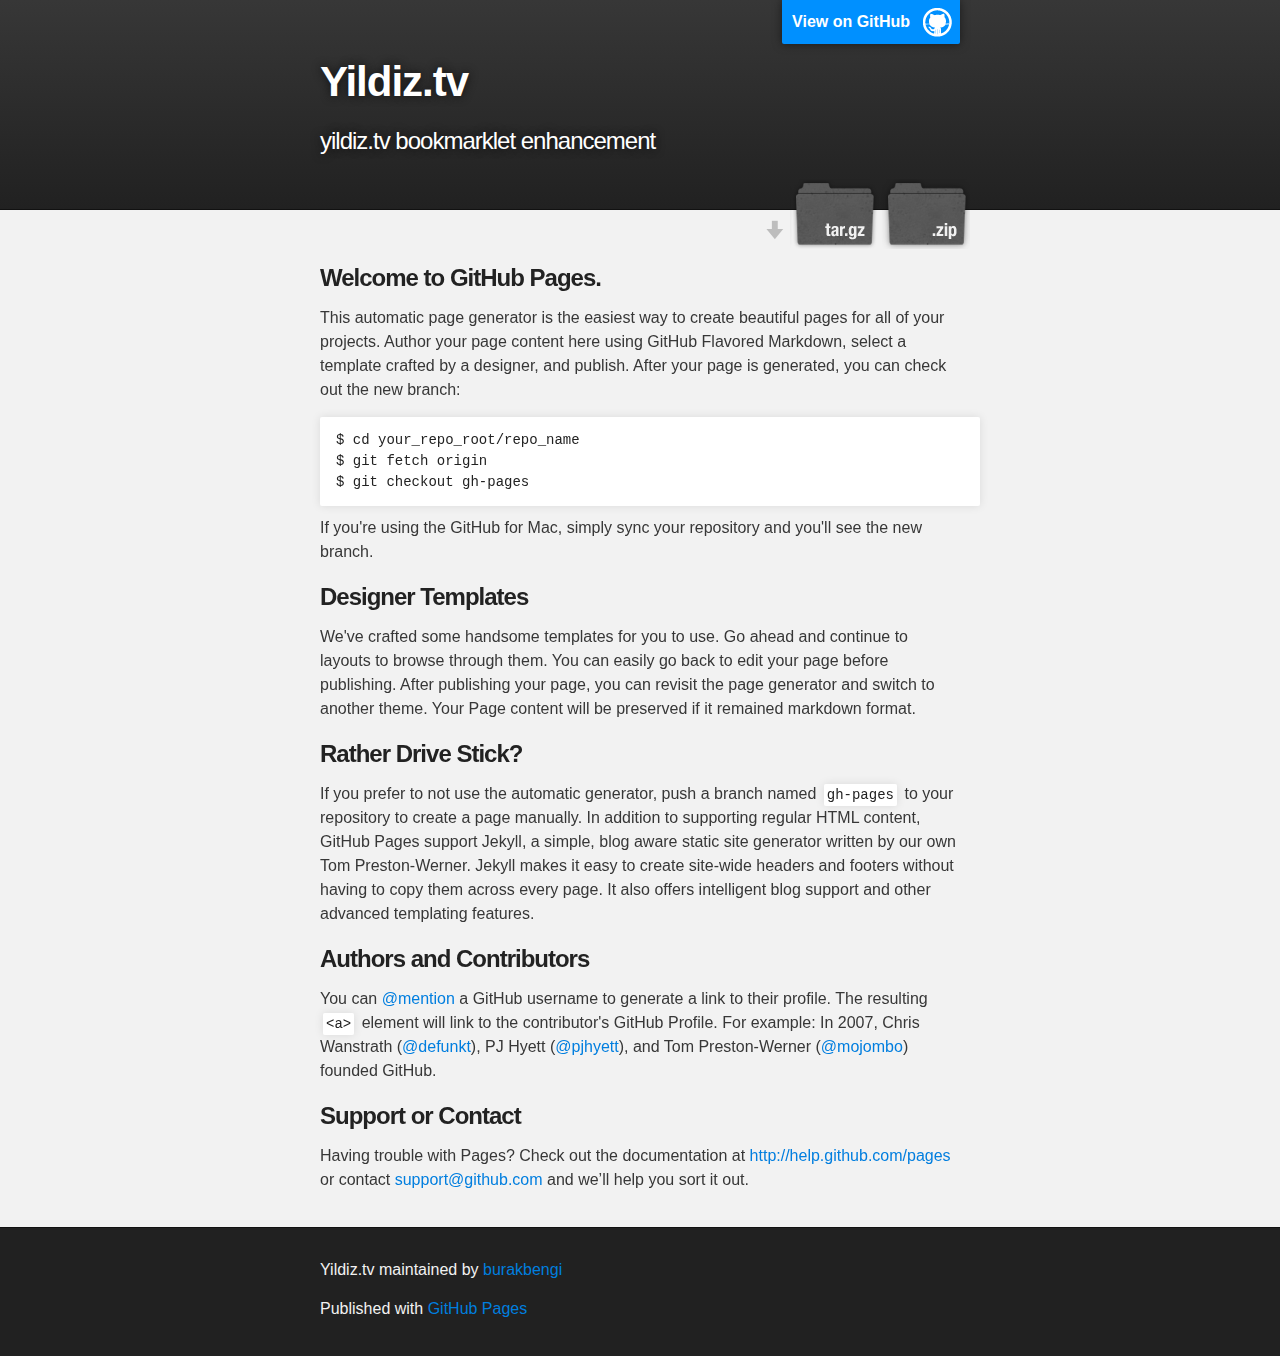
<file: index.html>
<!DOCTYPE html>
<html>

  <head>
    <meta charset='utf-8' />
    <meta http-equiv="X-UA-Compatible" content="chrome=1" />
    <meta name="description" content="Yildiz.tv : yildiz.tv bookmarklet enhancement" />

    <link rel="stylesheet" type="text/css" media="screen" href="stylesheets/stylesheet.css">

    <title>Yildiz.tv</title>
  </head>

  <body>

    <!-- HEADER -->
    <div id="header_wrap" class="outer">
        <header class="inner">
          <a id="forkme_banner" href="https://github.com/burakbengi/yildiz.tv">View on GitHub</a>

          <h1 id="project_title">Yildiz.tv</h1>
          <h2 id="project_tagline">yildiz.tv bookmarklet enhancement</h2>

            <section id="downloads">
              <a class="zip_download_link" href="https://github.com/burakbengi/yildiz.tv/zipball/master">Download this project as a .zip file</a>
              <a class="tar_download_link" href="https://github.com/burakbengi/yildiz.tv/tarball/master">Download this project as a tar.gz file</a>
            </section>
        </header>
    </div>

    <!-- MAIN CONTENT -->
    <div id="main_content_wrap" class="outer">
      <section id="main_content" class="inner">
        <h3>Welcome to GitHub Pages.</h3>

<p>This automatic page generator is the easiest way to create beautiful pages for all of your projects. Author your page content here using GitHub Flavored Markdown, select a template crafted by a designer, and publish. After your page is generated, you can check out the new branch:</p>

<pre><code>$ cd your_repo_root/repo_name
$ git fetch origin
$ git checkout gh-pages
</code></pre>

<p>If you're using the GitHub for Mac, simply sync your repository and you'll see the new branch.</p>

<h3>Designer Templates</h3>

<p>We've crafted some handsome templates for you to use. Go ahead and continue to layouts to browse through them. You can easily go back to edit your page before publishing. After publishing your page, you can revisit the page generator and switch to another theme. Your Page content will be preserved if it remained markdown format.</p>

<h3>Rather Drive Stick?</h3>

<p>If you prefer to not use the automatic generator, push a branch named <code>gh-pages</code> to your repository to create a page manually. In addition to supporting regular HTML content, GitHub Pages support Jekyll, a simple, blog aware static site generator written by our own Tom Preston-Werner. Jekyll makes it easy to create site-wide headers and footers without having to copy them across every page. It also offers intelligent blog support and other advanced templating features.</p>

<h3>Authors and Contributors</h3>

<p>You can <a href="https://github.com/blog/821" class="user-mention">@mention</a> a GitHub username to generate a link to their profile. The resulting <code>&lt;a&gt;</code> element will link to the contributor's GitHub Profile. For example: In 2007, Chris Wanstrath (<a href="https://github.com/defunkt" class="user-mention">@defunkt</a>), PJ Hyett (<a href="https://github.com/pjhyett" class="user-mention">@pjhyett</a>), and Tom Preston-Werner (<a href="https://github.com/mojombo" class="user-mention">@mojombo</a>) founded GitHub.</p>

<h3>Support or Contact</h3>

<p>Having trouble with Pages? Check out the documentation at <a href="http://help.github.com/pages">http://help.github.com/pages</a> or contact <a href="mailto:support@github.com">support@github.com</a> and we’ll help you sort it out.</p>
      </section>
    </div>

    <!-- FOOTER  -->
    <div id="footer_wrap" class="outer">
      <footer class="inner">
        <p class="copyright">Yildiz.tv maintained by <a href="https://github.com/burakbengi">burakbengi</a></p>
        <p>Published with <a href="http://pages.github.com">GitHub Pages</a></p>
      </footer>
    </div>

    

  </body>
</html>
</file>
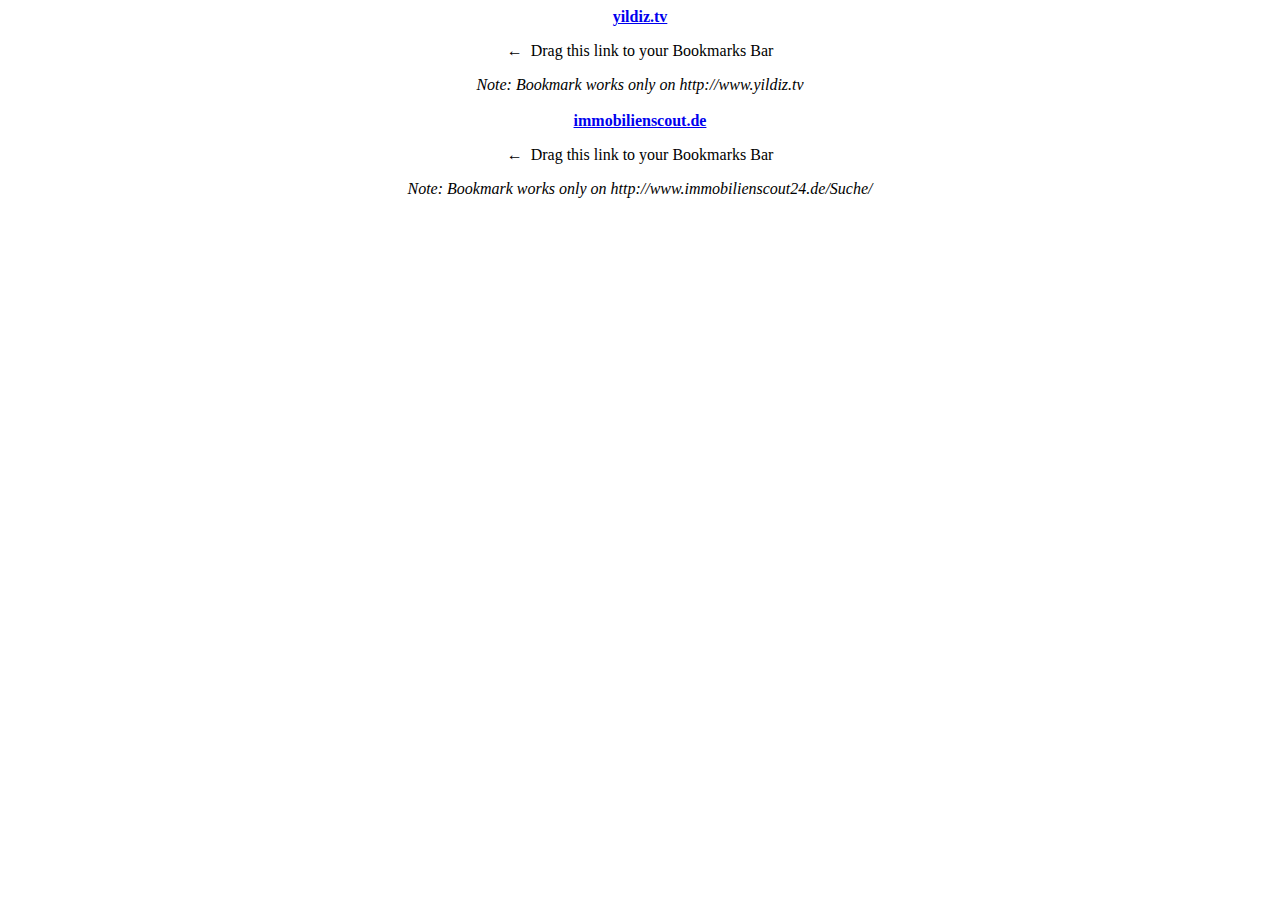
<file: bookmarklet.html>
﻿<!DOCTYPE html>
<html>
	<head>
		<title>Bookmarklet link with icon</title>
	</head>
	<link rel="icon" href="http://www.weebly.com/uploads/1/2/0/5/12054665/yildiz_tv.png" type="image/x-icon" />
	<link rel="stylesheet" href="http://www.weebly.com/uploads/1/2/0/5/12054665/bookmarklet.css" type="text/css" media="all"/>
	<body>
		<script>
		  top["bookmarklet-url@phtm"] = ''
		    +'<!DOCTYPE html>'
		    +'<html>'
		      +'<head>'
			+'<title>Yildiz.tv</title>'
			+'<link rel="icon"href="https://raw.github.com/burakbengi/yildiz.tv/gh-pages/yildiz_tv.png?r=' + Math.random()*99999999 + '" />'
		      +'</head>'
		      +'<body>'
			+'<script>'
			  +'window.onload=function(){'
			    +'window.setTimeout(function(){'
			      +'history.back();'
			    +'},250);'
			  +'};'
			+'</scr'+'ipt>'
		      +'</body>'
		    +'</html>'
		  ;
		</script>
		<center><div class="PinItButtonContainer"><div class="PinButton"><div class="ButtonHolder"><a onclick="alert('Drag me to the bookmarks bar'); return false;" ondragend="location.href = this.href;" href="javascript:if(top['bookmarklet-url@phtm']){top['bookmarklet-url@phtm'];}else{void((function(){var%20e=document.createElement('script');e.setAttribute('type','text/javascript');e.setAttribute('charset','UTF-8');e.setAttribute('src','https://raw.github.com/burakbengi/yildiz.tv/gh-pages/canlitv.js?r='+Math.random()*99999999);document.body.appendChild(e)})());}" title="yildiz.tv" class="BigPinItButton"><strong>yildiz.tv</strong><span></span></a><p class="ButtonInstructions">←&nbsp;&nbsp;Drag this link to your Bookmarks Bar</p></div></div></div>
		<div><em>Note: Bookmark works only on http://www.yildiz.tv</em></div></center></br>
		<center><div class="PinItButtonContainer"><div class="PinButton"><div class="ButtonHolder"><a onclick="alert('Drag me to the bookmarks bar'); return false;" href="javascript:void((function(){var e=document.createElement('script');e.setAttribute('type','text/javascript');e.setAttribute('charset','UTF-8');e.setAttribute('src','https://raw.github.com/burakbengi/immo_scout/gh-pages/immo_scout.js?r='+Math.random()*99999999);document.body.appendChild(e)})());" title="immobilienscout.de" class="BigPinItButton"><strong>immobilienscout.de</strong><span></span></a><p class="ButtonInstructions">←&nbsp;&nbsp;Drag this link to your Bookmarks Bar</p></div></div></div>
		<div><em>Note: Bookmark works only on http://www.immobilienscout24.de/Suche/</em></div></center>
	</body>
</html>
</file>
<file: stylesheets/stylesheet.css>
/*******************************************************************************
Slate Theme for Github Pages
by Jason Costello, @jsncostello
*******************************************************************************/

@import url(pygment_trac.css);

/*******************************************************************************
MeyerWeb Reset
*******************************************************************************/

html, body, div, span, applet, object, iframe,
h1, h2, h3, h4, h5, h6, p, blockquote, pre,
a, abbr, acronym, address, big, cite, code,
del, dfn, em, img, ins, kbd, q, s, samp,
small, strike, strong, sub, sup, tt, var,
b, u, i, center,
dl, dt, dd, ol, ul, li,
fieldset, form, label, legend,
table, caption, tbody, tfoot, thead, tr, th, td,
article, aside, canvas, details, embed,
figure, figcaption, footer, header, hgroup,
menu, nav, output, ruby, section, summary,
time, mark, audio, video {
  margin: 0;
  padding: 0;
  border: 0;
  font: inherit;
  vertical-align: baseline;
}

/* HTML5 display-role reset for older browsers */
article, aside, details, figcaption, figure,
footer, header, hgroup, menu, nav, section {
  display: block;
}

ol, ul {
  list-style: none;
}

blockquote, q {
}

table {
  border-collapse: collapse;
  border-spacing: 0;
}

a:focus {
  outline: none;
}

/*******************************************************************************
Theme Styles
*******************************************************************************/

body {
  box-sizing: border-box;
  color:#373737;
  background: #212121;
  font-size: 16px;
  font-family: 'Myriad Pro', Calibri, Helvetica, Arial, sans-serif;
  line-height: 1.5;
  -webkit-font-smoothing: antialiased;
}

h1, h2, h3, h4, h5, h6 {
  margin: 10px 0;
  font-weight: 700;
  color:#222222;
  font-family: 'Lucida Grande', 'Calibri', Helvetica, Arial, sans-serif;
  letter-spacing: -1px;
}

h1 {
  font-size: 36px;
  font-weight: 700;
}

h2 {
  padding-bottom: 10px;
  font-size: 32px;
  background: url('../images/bg_hr.png') repeat-x bottom;
}

h3 {
  font-size: 24px;
}

h4 {
  font-size: 21px;
}

h5 {
  font-size: 18px;
}

h6 {
  font-size: 16px;
}

p {
  margin: 10px 0 15px 0;
}

footer p {
  color: #f2f2f2;
}

a {
  text-decoration: none;
  color: #007edf;
  text-shadow: none;

  transition: color 0.5s ease;
  transition: text-shadow 0.5s ease;
  -webkit-transition: color 0.5s ease;
  -webkit-transition: text-shadow 0.5s ease;
  -moz-transition: color 0.5s ease;
  -moz-transition: text-shadow 0.5s ease;
  -o-transition: color 0.5s ease;
  -o-transition: text-shadow 0.5s ease;
  -ms-transition: color 0.5s ease;
  -ms-transition: text-shadow 0.5s ease;
}

#main_content a:hover {
  color: #0069ba;
  text-shadow: #0090ff 0px 0px 2px;
}

footer a:hover {
  color: #43adff;
  text-shadow: #0090ff 0px 0px 2px;
}

em {
  font-style: italic;
}

strong {
  font-weight: bold;
}

img {
  position: relative;
  margin: 0 auto;
  max-width: 739px;
  padding: 5px;
  margin: 10px 0 10px 0;
  border: 1px solid #ebebeb;

  box-shadow: 0 0 5px #ebebeb;
  -webkit-box-shadow: 0 0 5px #ebebeb;
  -moz-box-shadow: 0 0 5px #ebebeb;
  -o-box-shadow: 0 0 5px #ebebeb;
  -ms-box-shadow: 0 0 5px #ebebeb;
}

pre, code {
  width: 100%;
  color: #222;
  background-color: #fff;

  font-family: Monaco, "Bitstream Vera Sans Mono", "Lucida Console", Terminal, monospace;
  font-size: 14px;

  border-radius: 2px;
  -moz-border-radius: 2px;
  -webkit-border-radius: 2px;



}

pre {
  width: 100%;
  padding: 10px;
  box-shadow: 0 0 10px rgba(0,0,0,.1);
  overflow: auto;
}

code {
  padding: 3px;
  margin: 0 3px;
  box-shadow: 0 0 10px rgba(0,0,0,.1);
}

pre code {
  display: block;
  box-shadow: none;
}

blockquote {
  color: #666;
  margin-bottom: 20px;
  padding: 0 0 0 20px;
  border-left: 3px solid #bbb;
}

ul, ol, dl {
  margin-bottom: 15px
}

ul li {
  list-style: inside;
  padding-left: 20px;
}

ol li {
  list-style: decimal inside;
  padding-left: 20px;
}

dl dt {
  font-weight: bold;
}

dl dd {
  padding-left: 20px;
  font-style: italic;
}

dl p {
  padding-left: 20px;
  font-style: italic;
}

hr {
  height: 1px;
  margin-bottom: 5px;
  border: none;
  background: url('../images/bg_hr.png') repeat-x center;
}

table {
  border: 1px solid #373737;
  margin-bottom: 20px;
  text-align: left;
 }

th {
  font-family: 'Lucida Grande', 'Helvetica Neue', Helvetica, Arial, sans-serif;
  padding: 10px;
  background: #373737;
  color: #fff;
 }

td {
  padding: 10px;
  border: 1px solid #373737;
 }

form {
  background: #f2f2f2;
  padding: 20px;
}

img {
  width: 100%;
  max-width: 100%;
}

/*******************************************************************************
Full-Width Styles
*******************************************************************************/

.outer {
  width: 100%;
}

.inner {
  position: relative;
  max-width: 640px;
  padding: 20px 10px;
  margin: 0 auto;
}

#forkme_banner {
  display: block;
  position: absolute;
  top:0;
  right: 10px;
  z-index: 10;
  padding: 10px 50px 10px 10px;
  color: #fff;
  background: url('../images/blacktocat.png') #0090ff no-repeat 95% 50%;
  font-weight: 700;
  box-shadow: 0 0 10px rgba(0,0,0,.5);
  border-bottom-left-radius: 2px;
  border-bottom-right-radius: 2px;
}

#header_wrap {
  background: #212121;
  background: -moz-linear-gradient(top, #373737, #212121);
  background: -webkit-linear-gradient(top, #373737, #212121);
  background: -ms-linear-gradient(top, #373737, #212121);
  background: -o-linear-gradient(top, #373737, #212121);
  background: linear-gradient(top, #373737, #212121);
}

#header_wrap .inner {
  padding: 50px 10px 30px 10px;
}

#project_title {
  margin: 0;
  color: #fff;
  font-size: 42px;
  font-weight: 700;
  text-shadow: #111 0px 0px 10px;
}

#project_tagline {
  color: #fff;
  font-size: 24px;
  font-weight: 300;
  background: none;
  text-shadow: #111 0px 0px 10px;
}

#downloads {
  position: absolute;
  width: 210px;
  z-index: 10;
  bottom: -40px;
  right: 0;
  height: 70px;
  background: url('../images/icon_download.png') no-repeat 0% 90%;
}

.zip_download_link {
  display: block;
  float: right;
  width: 90px;
  height:70px;
  text-indent: -5000px;
  overflow: hidden;
  background: url(../images/sprite_download.png) no-repeat bottom left;
}

.tar_download_link {
  display: block;
  float: right;
  width: 90px;
  height:70px;
  text-indent: -5000px;
  overflow: hidden;
  background: url(../images/sprite_download.png) no-repeat bottom right;
  margin-left: 10px;
}

.zip_download_link:hover {
  background: url(../images/sprite_download.png) no-repeat top left;
}

.tar_download_link:hover {
  background: url(../images/sprite_download.png) no-repeat top right;
}

#main_content_wrap {
  background: #f2f2f2;
  border-top: 1px solid #111;
  border-bottom: 1px solid #111;
}

#main_content {
  padding-top: 40px;
}

#footer_wrap {
  background: #212121;
}



/*******************************************************************************
Small Device Styles
*******************************************************************************/

@media screen and (max-width: 480px) {
  body {
    font-size:14px;
  }

  #downloads {
    display: none;
  }

  .inner {
    min-width: 320px;
    max-width: 480px;
  }

  #project_title {
  font-size: 32px;
  }

  h1 {
    font-size: 28px;
  }

  h2 {
    font-size: 24px;
  }

  h3 {
    font-size: 21px;
  }

  h4 {
    font-size: 18px;
  }

  h5 {
    font-size: 14px;
  }

  h6 {
    font-size: 12px;
  }

  code, pre {
    min-width: 320px;
    max-width: 480px;
    font-size: 11px;
  }

}
</file>
